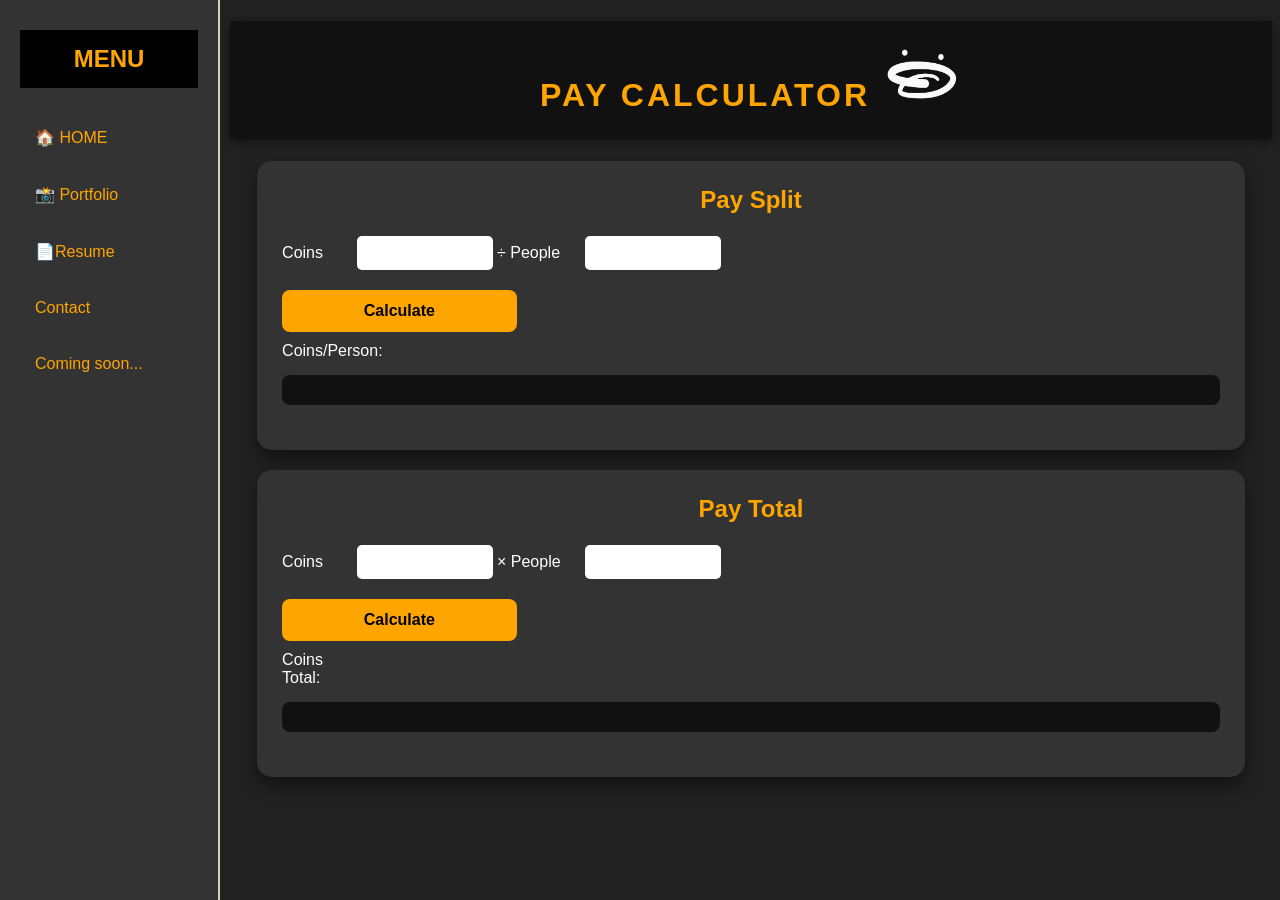
<file: pay_calculator/index.html>
<!DOCTYPE html>
<html lang="ja">
<head>
    <meta charset="UTF-8">
    <meta http-equiv="X-UA-Compatible" content="IE=edge">
    <meta name="viewport" content="width=device-width, initial-scale=1.0">
    <title>PAY CALCULATOR</title>
    <link rel="stylesheet" href="style.css">

</head>
<body>
    <h1>
        PAY CALCULATOR
        <img src="images/icon-transparent.png" alt="icon" width="80" height="60">
    </h1>
    <div class = "sidebar">
            <h2>MENU</h2>
            <ul>
                <li><a href="../index.html">🏠 HOME</a></li>
                <li><a href="../portfolio.html">📸 Portfolio</a></li>
                <li><a href="#">📄Resume</a></li>
                <li><a href="#"> Contact</a></li>
                <li><a href="#">Coming soon...</a></li>
            </ul>
    </div>
    <div class="pay-split">
        <h2>Pay Split</h2>
        <form id="splitForm">
            <label for="coins">Coins</label>
            <input type="number" id ="coins" name="coins" min="0" required>

            <span>÷</span>

            <label for="people">People</label>
            <input type="number" id="people" name="people" min="1" required>

            <button type="submit" id="splitButton">
                Calculate
            </button>
        </form>
        <label for="resultTotal">Coins/Person:</label>
        <p id="resultTotalElement"></p>
    </div>
    <div class="pay-total">
        <h2>Pay Total</h2>
        <form id="totalForm">
            <label for="coinsTotal">Coins</label>
            <input type="number" id ="coinsTotal" name="coinsTotal" min="0" required>

            <span>×</span>

            <label for="peopleTotal">People</label>
            <input type="number" id="peopleTotal" name="peopleTotal" min="1" required>

            <button type="submit" id="totalButton">
                Calculate
            </button>
        </form>
        <label for="resultTotalcoins">Coins Total:</label>
        <p id="resultTotalcoins"></p>
    </div>
    <script src="script.js"></script>
</body>
</html>
</file>
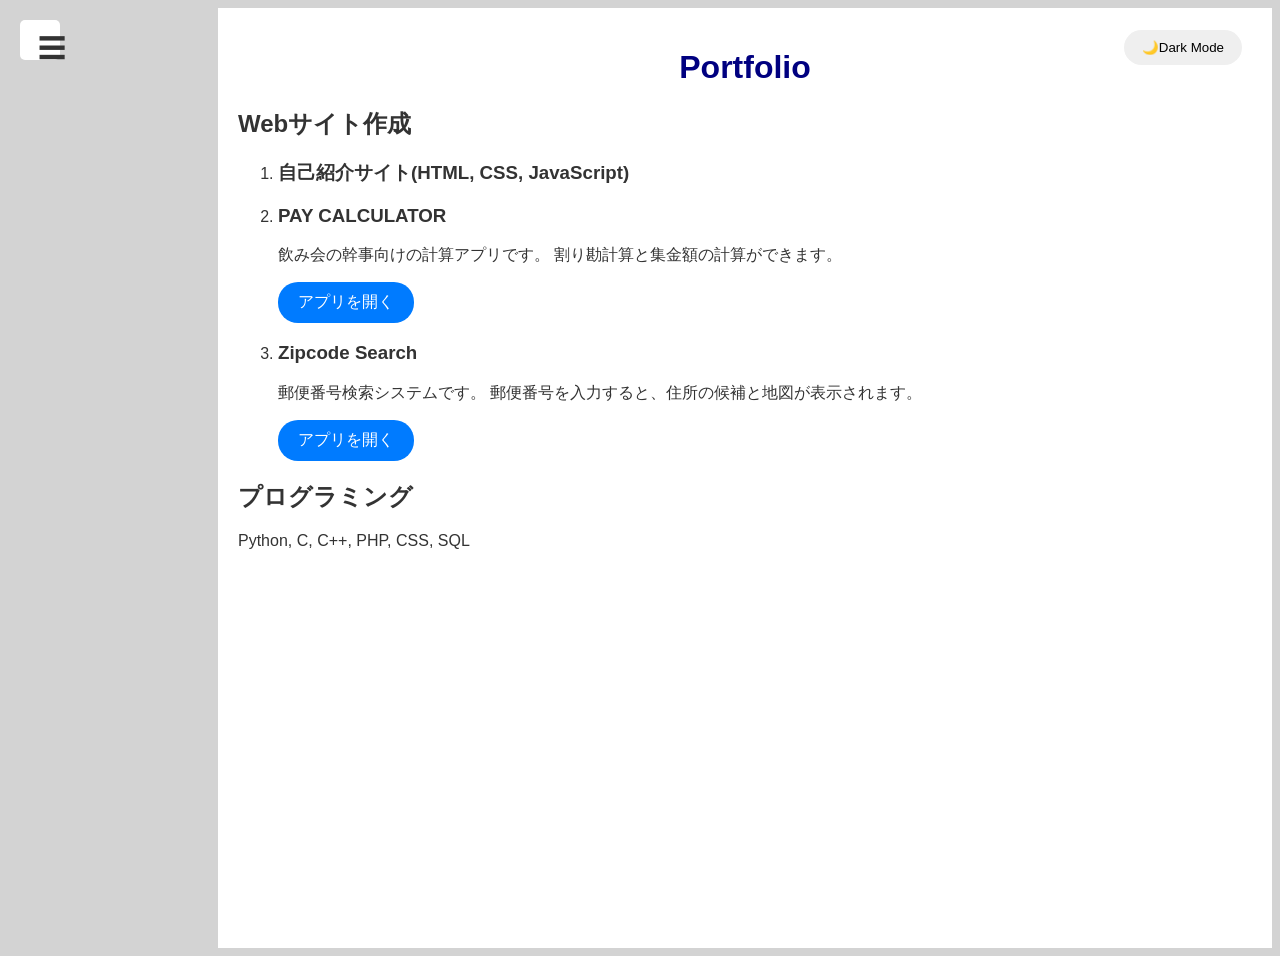
<file: portfolio.html>
<!DOCTYPE html>
<html lang="ja">
<head>
    <meta charset="UTF-8">
    <meta name="viewport" content="width=device-width, initial-scale=1.0">
    <title>Portfolio</title>
    <link rel="stylesheet" href="style.css">
</head>
<body>
    <div class="dark-mode-toggle">
            <button id="theme-toggle">🌙Dark Mode</button>
    </div>
    <!-- ハンバーガーボタン -->
    <button id="menu-toggle" class="menu-toggle"
            aria-label="メニューを開く"
            aria-expanded="false"
            aria-controls="sidebar">
        ☰
    </button>

    <!-- サイドメニュー -->
    <div class="sidebar" id="sidebar">
        <h2>MENU</h2>
        <ul>
            <li><a href="index.html">🏠 HOME</a></li>
            <li><a href="portfolio.html">📸 Portfolio</a></li>
            <li><a href="#">📄 Resume</a></li>
            <li><a href="#">Contact</a></li>
            <li><a href="#">COMING SOON...</a></li>
        </ul>
    </div>

    <!-- ポートフォリオの内容 -->
    <div class="Profile-card">
        <h1>Portfolio</h1>

        <div class="project-card">
            <h2>Webサイト作成</h2>
            <ol>
                <li>
                    <h3>自己紹介サイト(HTML, CSS, JavaScript)</h3>
                </li>

                <li>
                    <h3>PAY CALCULATOR</h3>
                    <p>
                        飲み会の幹事向けの計算アプリです。
                        割り勘計算と集金額の計算ができます。
                    </p>
                    <a href="pay_calculator/index.html" class="button-link">
                        アプリを開く
                    </a>
                </li>

                <li>
                    <h3>Zipcode Search</h3>
                    <p>
                        郵便番号検索システムです。
                        郵便番号を入力すると、住所の候補と地図が表示されます。
                    </p>
                    <a href="https://zipcode-search.infinityfreeapp.com/zipmap.php"
                        class="button-link"
                        target="_blank"
                        rel="noopener noreferrer">
                        アプリを開く
                    </a>
                </li>
            </ol>

            <h2>プログラミング</h2>
            <p>Python, C, C++, PHP, CSS, SQL</p>
        </div>
    </div>

    <!-- JavaScript -->
    <script src="script.js"></script>

</body>
</html>
</file>
<file: pay_calculator/style.css>
/*ページ全体*/
body{
    margin-left: 230px;
    font-family: Arial, Helvetica, sans-serif;
    background-color: #222;
    color: white; 
}

/*タイトル*/
h1{
    background-color: #111;
    color: orange;
    text-align: center;
    padding: 25px;
    letter-spacing: 3px;
    box-shadow: 0 3px 10px rgba(0,0,0,0.5);
}

/*============================================
    サイドバー
    ==========================================*/
/*サイドバー全体*/
.sidebar{
    position: fixed;
    top: 0;
    left: 0;
    width: 220px;
    height: 100vh;
    background-color: #333;
    color: navy;
    padding: 30px 20px;
    box-sizing: border-box;
    border-right: 2px solid #d1d5bd;
}

/*サイドバーのタイトル*/
.sidebar h2{
    text-align: center;
    margin-bottom: 30px;
    padding: 15px;
    background-color: black;
}
/*メニュー一覧*/
.sidebar ul{
    list-style: none;
    padding: 0;
    margin: 0;
}
/*メニュー項目*/
.sidebar li{
    margin: 18px 0;
}
/*メニューのリンク*/
.sidebar a{
    color: orange;
    text-decoration: none;
    display: block;
    padding: 10px 15px;
    border-radius: 8px;
    transition: background-color .3s;
}
/*マウスを乗せたとき*/
.sidebar a:hover{
    background-color: #333;
}

/*========================================================
2つのカード
==========================================================*/
.pay-split,
.pay-total{
    flex: content;
    width: 90%;
    margin: 20px auto;
    padding: 25px;
    background-color: #333;   
    border-radius: 15px;
    box-shadow: 0 8px 20px rgba(0,0,0,0.5); 
}

/*見出し*/
h2{
    text-align: center;
    color: orange;
    margin-top: 0;
}

/*ラベル*/
label{
    display: inline-block;
    width: 70px;
    margin: 10px 0;
}

/*coinとpeople入力欄*/
input{
    width: 120px;
    padding: 8px;
    border:none;
    border-radius: 5px;
    font-size: 16px;
    margin-bottom: 15px;
}

/*calculateボタン*/
button {
    display: block;
    width: 25%;
    margin-top: 5px;
    padding: 12px;
    background-color: orange;
    color: black;
    border: none;
    border-radius: 8px;
    font-size: 16px;
    font-weight: bold;
    cursor: pointer;
    transition: 0.3s;
}

/*マウスを載せたとき*/
button:hover{
    background-color: darkorange;
    transform: scale(1.03);
}

/*計算結果*/
#resultTotalElement,
#resultTotalcoins{
    margin-top: 5px;
    padding: 15px;
    background-color: #111;
    font-size: 20px;
    font-weight:bold;
    text-align: center;
    border-radius: 8px;
}

/*=============================================
    スマホ向け（画面幅600px以下）
=============================================*/
@media (max-width:600px){

    /* ページ全体 */
    body{
        margin-left:0;
        padding:10px;
    }

    /* サイドバー */
    .sidebar{
        position:relative;
        width:100%;
        height:auto;
        padding:15px;
    }

    /* 計算カード */
    .pay-split,
    .pay-total{
        width:95%;
        margin:20px auto;
        padding:20px;
    }

    /* フォーム */
    form{
        display:flex;
        flex-direction:column;
        gap:10px;
    }

    /* ラベル */
    label{
        display:block;
        width:100%;
        margin-bottom:5px;
    }

    /* 入力欄 */
    input{
        width:100%;
        box-sizing:border-box;
    }

    /* ボタン */
    button{
        width:100%;
    }

    /* タイトル */
    h1{
        font-size:1.8rem;
        padding:15px;
    }

    h2{
        font-size:1.3rem;
    }

    /* ×・÷を非表示 */
    form span{
        display:none;
    }
}
</file>
<file: style.css>
h1{
    color: navy;
    text-align:center;
}


/*============================================
    ハンバーガーメニュー
    ==========================================*/
/* hamburger menu */
.menu-toggle{
    position: fixed;
    top: 20px;
    left: 20px;
    z-index: 2000;

    width: 40px;
    height: 40px;

    font-size: 28px;
    background: white;
    border: none;
    border-radius: 5px;
    cursor: pointer;
    color: #333;
}

/* side menu */
.sidebar{
    position: fixed;
    top: 0;
    left: 0;
    width: 250px;
    height: 100vh;

    background-color: #f4f4f4;
    padding: 30px 20px;
    box-sizing: border-box;

    transform: translateX(-100%);
    transition: transform 0.3s ease;
    z-index: 1000;
}
/* メニューが開いている状態 */
.sidebar.active{
    transform: translateX(0);
}

/* メニューの見出し */
.sidebar h2{
    margin-top: 50px;
}

/* メニューのリスト */
.sidebar ul{
    list-style: none;
    padding: 0;
}
.sidebar li{
    margin: 20px 0;
}
.sidebar a{
    text-decoration: none;
    color: #333;
    font-size: 16px;
}

/* リンクにマウスを乗せた時 */
.sidebar a:hover{
    color: #007bff;
}


/* メニュー本体（初期状態＝隠れている） */

/* チェックが入った時（＝開いた時） */
/* メニューを画面内へスライドイン */
/* 真ん中の線を消す */
/* 上下の線を回転させて×にする */




/*===========================================
    プロフィールカード
=============================================*/
.profile-card{
    background-color:white;
    padding: 60px;
    min-height: 100vh;
    margin-left: 210px;
    justify-content: center;
}

body{
    background-color: lightgray;
    font-family: Arial, sans-serif;
    min-height: 100vh;
    align-items: center;
    color: #333;
    transition: 0.3s;
}

.dark-mode-toggle{
    position: fixed;
    top: 20px;
    right: 20px;
    padding: 10px 18px;
    border-radius:10px;
    cursor: pointer;
    font-size:16px;
}

.dark-mode{
    background-color: #1e1e1e;
    color:white;
}

.dark-mode .profile-card{
    background-color:#2d2d2d;
    color:white;
    box-shadow:0 4px 15px rgba(0,0,0,0.5);
}

.dark-mode h1{
    color:#66b3ff;
}

.dark-mode button{
    background-color:#444;
    color:white;
    border:none;
}

/*===========================================
    ポートフォリオ
=============================================*/
.dark-mode .Profile-card {
    background-color:#2d2d2d;
    color:white;
    box-shadow:0 4px 15px rgba(0,0,0,0.5);
}


/*==================================================
    ボタン
====================================================*/
button{
    padding: 10px 18px;
    border:none;
    border-radius:20px;
    cursor:pointer;
    transition:0.3s;
}

button:hover{
    transform:translateY(-3px);
}

/*====================================================
    プロフィール写真
======================================================*/
.profile-image{
    text-align:center;
}

.profile-image img{
    display:block;
    margin:auto;
    border-radius:50%;
    border: 5px solid #4f8ef7;
    box-shadow: 0 4px 15px rgba(0,0,0,0.2);
    max-width: 60%;
    height:auto;
}

/*=====================================================
    「詳しく見る」ボタン
=======================================================*/
.profile-actions{
    text-align:center;
}

.hidden{
    display:none;
}

/*======================================================
    レスポンシブ対応
========================================================*/
.Profile-card{
    background-color:white;
    padding:20px;
    min-height: 100vh;
    margin-left: 210px;
    justify-content: center;
}

.button-link{
    display:inline-block;
    padding:10px 20px;
    border-radius:20px;
    background-color:#007bff;
    text-decoration:none;
    color:white;
}

.button-link:hover{
    opacity:0.8;
}

/*=============================================
    スマホ向け（画面幅600px以下）
===============================================*/
@media (max-width: 600px){
    .sidebar{
        position:relative;
        width:100%;
        height:auto;
    }

    .profile-card{
        margin:20px auto;
        width:90%;
    }
}
</file>
